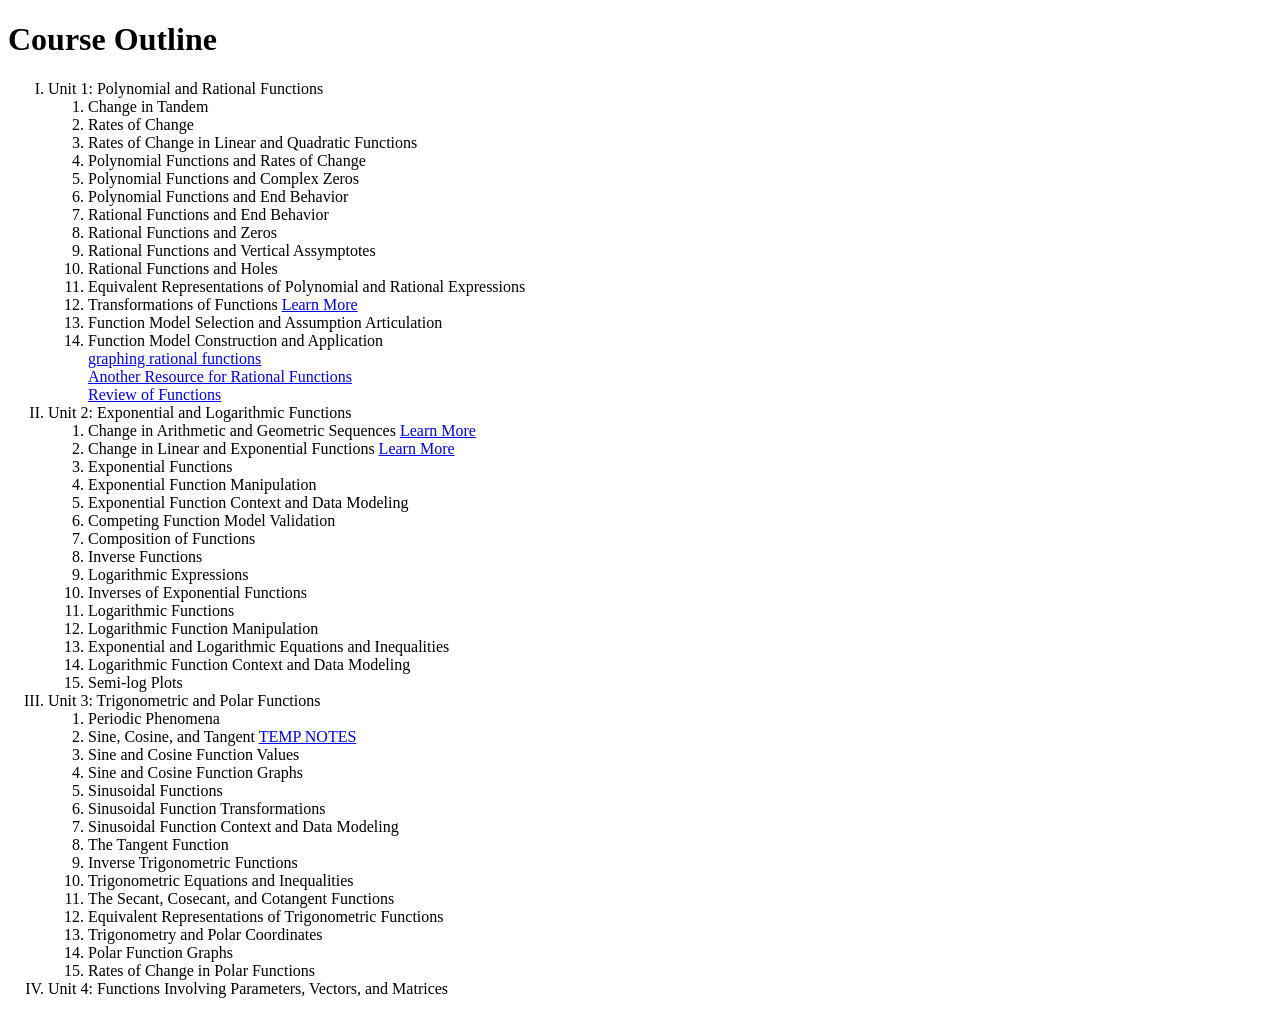
<file: index.html>
<!DOCTYPE html>
<html lang="en">
<head>
    <meta charset="UTF-8">
    <meta name="viewport" content="width=device-width, initial-scale=1.0">
    <link rel="stylesheet" href="./styles/main.css">
    <title>AP Pre-Calculus</title>
</head>
<body>
    <h1>Course Outline</h1>
    <ol>
        <li>Unit 1: Polynomial and Rational Functions
            <ol>
                <li>Change in Tandem</li>
                <li>Rates of Change</li>
                <li>Rates of Change in Linear and Quadratic Functions</li>
                <li>Polynomial Functions and Rates of Change</li>
                <li>Polynomial Functions and Complex Zeros</li>
                <li>Polynomial Functions and End Behavior</li>
                <li>Rational Functions and End Behavior</li>
                <li>Rational Functions and Zeros</li>
                <li>Rational Functions and Vertical Assymptotes</li>
                <li>Rational Functions and Holes</li>
                <li>Equivalent Representations of Polynomial and Rational Expressions</li>
                <li>Transformations of Functions <a href="./pages/unit_1/transformations.html">Learn More</a></li>
                <li>Function Model Selection and Assumption Articulation</li>
                <li>Function Model Construction and Application</li>
                <a href="./pages/unit_1/graphing_rational_functions.html">graphing rational functions</a> <br />
                <a href="https://online.math.uh.edu/Math1330-unpaid/ch2/s23/1330_Ch2_Section3.pdf" target="_blank">Another Resource for Rational Functions</a> <br />
                <a href="https://online.math.uh.edu/Math1330-unpaid/index.html" target="_blank">Review of Functions</a> <br />
            </ol>
        </li>
        <li>Unit 2: Exponential and Logarithmic Functions
            <ol>
                <li>Change in Arithmetic and Geometric Sequences <a href="./pages/unit_2/changes_arithmetic_geometric.html"> Learn More </a></li>
                <li>Change in Linear and Exponential Functions <a href="./pages/unit_2/changes_linear_exponential.html">Learn More</a></li>
                <li>Exponential Functions</li>
                <li>Exponential Function Manipulation</li>
                <li>Exponential Function Context and Data Modeling</li>
                <li>Competing Function Model Validation</li>
                <li>Composition of Functions</li>
                <li>Inverse Functions</li>
                <li>Logarithmic Expressions</li>
                <li>Inverses of Exponential Functions</li>
                <li>Logarithmic Functions</li>
                <li>Logarithmic Function Manipulation</li>
                <li>Exponential and Logarithmic Equations and Inequalities</li>
                <li>Logarithmic Function Context and Data Modeling</li>
                <li>Semi-log Plots</li>
            </ol>
        </li>
        <li>Unit 3: Trigonometric and Polar Functions
            <ol>
                <li>Periodic Phenomena</li>
                <li>Sine, Cosine, and Tangent <a href="./pages/unit_3/sine_cosine_tangent.html">TEMP NOTES</a></li>
                <li>Sine and Cosine Function Values</li>
                <li>Sine and Cosine Function Graphs</li>
                <li>Sinusoidal Functions</li>
                <li>Sinusoidal Function Transformations</li>
                <li>Sinusoidal Function Context and Data Modeling</li>
                <li>The Tangent Function</li>
                <li>Inverse Trigonometric Functions</li>
                <li>Trigonometric Equations and Inequalities</li>
                <li>The Secant, Cosecant, and Cotangent Functions</li>
                <li>Equivalent Representations of Trigonometric Functions</li>
                <li>Trigonometry and Polar Coordinates</li>
                <li>Polar Function Graphs</li>
                <li>Rates of Change in Polar Functions</li>
            </ol>
        </li>
        <li>Unit 4: Functions Involving Parameters, Vectors, and Matrices</li>
    </ol>
</body>
</html>
</file>
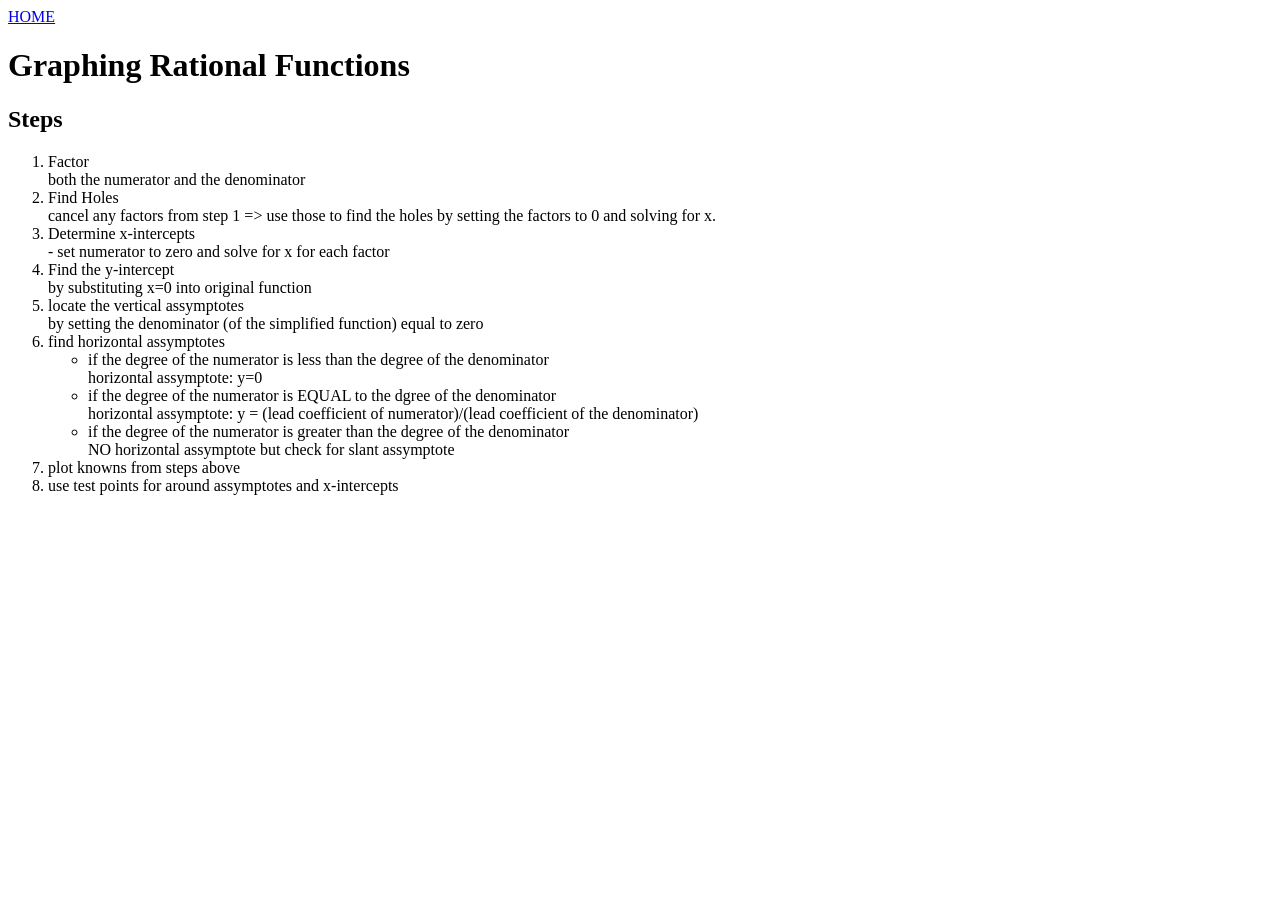
<file: pages/unit_1/graphing_rational_functions.html>
<!DOCTYPE html>
<html lang="en">
<head>
    <meta charset="UTF-8">
    <meta name="viewport" content="width=device-width, initial-scale=1.0">
    <title>Graphing Rational Funtions</title>
</head>
<body>
    <a href="../../index.html">HOME</a>
    <h1>Graphing Rational Functions</h1>
    <h2>Steps</h2>
    <ol>
        <li>Factor <br/> both the numerator and the denominator</li>
        <li>Find Holes <br/> cancel any factors from step 1 => use those to find the holes by setting the factors to 0 and solving for x.</li>
        <li>Determine x-intercepts <br/> - set numerator to zero and solve for x for each factor</li>
        <li>Find the y-intercept <br/> by substituting x=0 into original function</li> 
        <li>locate the vertical assymptotes <br/> by setting the denominator (of the simplified function) equal to zero</li>
        <li>find horizontal assymptotes 
            <ul>
                <li>if the degree of the numerator is less than the degree of the denominator <br/> horizontal assymptote: y=0</li>
                <li>if the degree of the numerator is EQUAL to the dgree of the denominator <br/> horizontal assymptote: y = (lead coefficient of numerator)/(lead coefficient of the denominator)</li>
                <li>if the degree of the numerator is greater than the degree of the denominator <br/> NO horizontal assymptote but check for slant assymptote</li>
            </ul>
        </li>
        <li>plot knowns from steps above</li>
        <li>use test points for around assymptotes and x-intercepts</li>
    </ol>
</body>
</html>
</file>
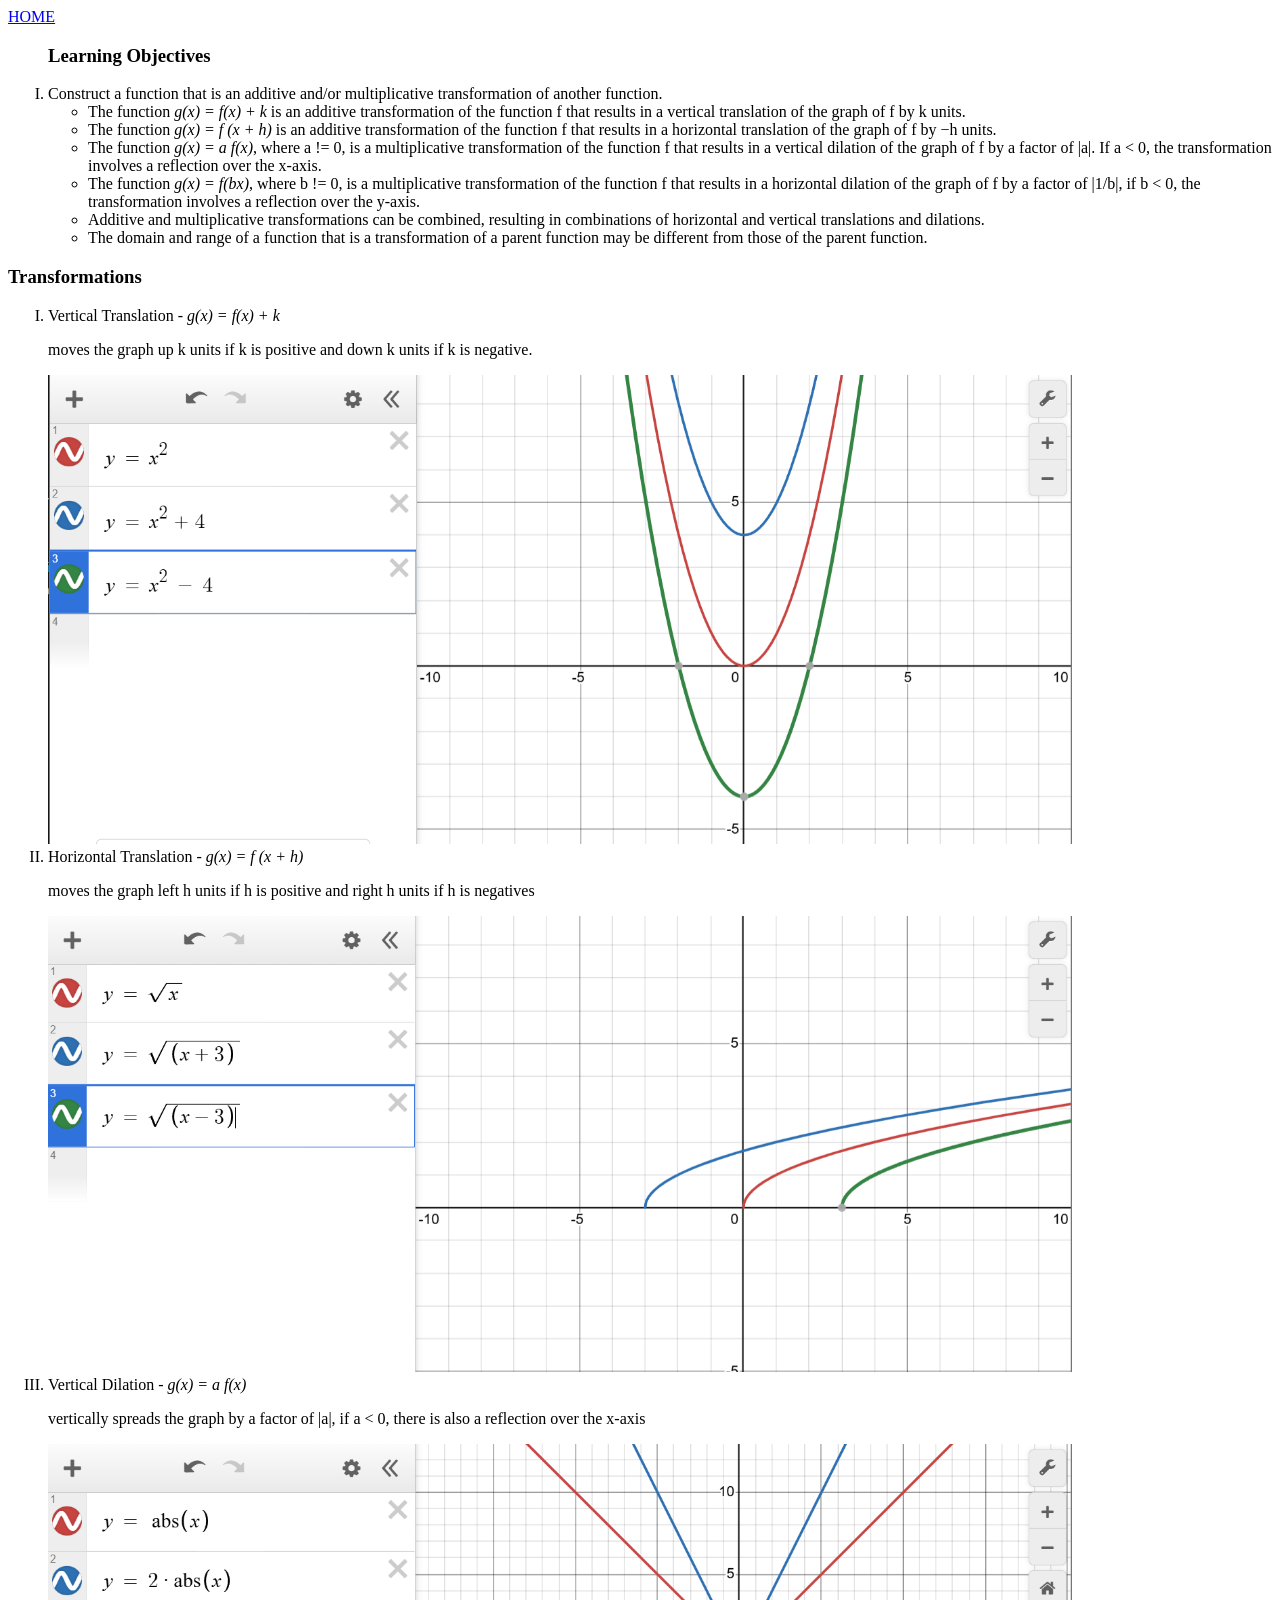
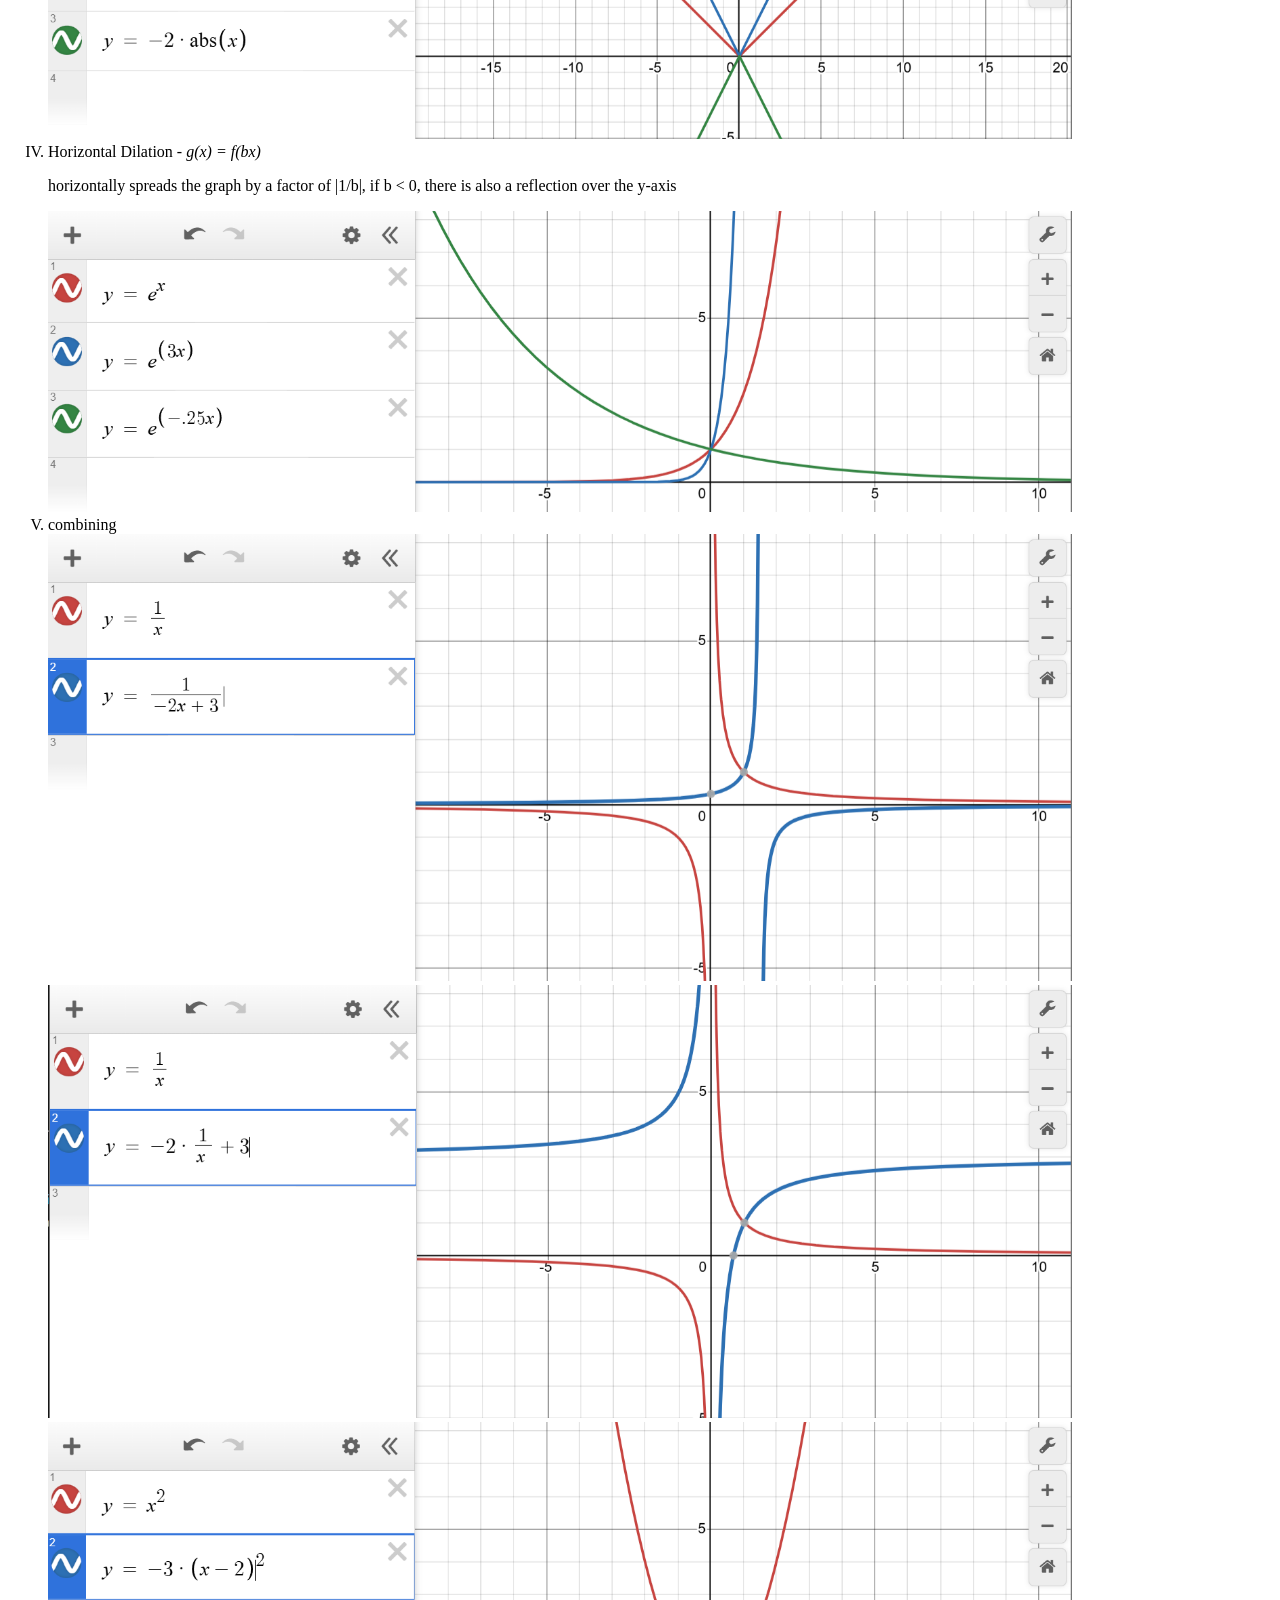
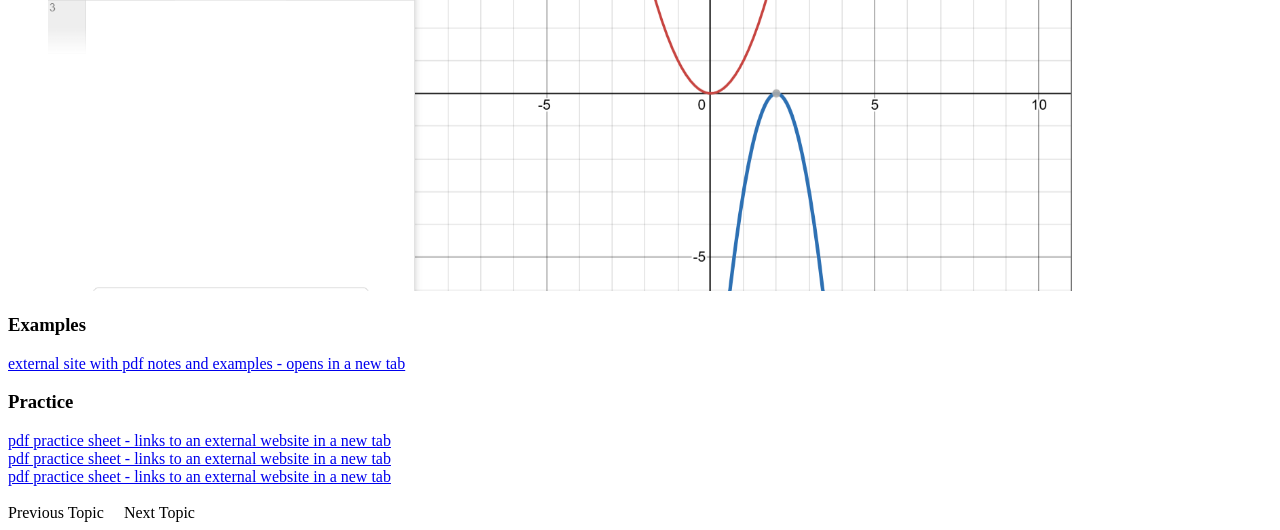
<file: pages/unit_1/transformations.html>
<!DOCTYPE html>
<html lang="en">

<head>
    <meta charset="UTF-8">
    <meta name="viewport" content="width=device-width, initial-scale=1.0">
    <title>Transformations of Functions</title>
    <link rel="stylesheet" href="../../styles/main.css">
</head>

<body>
    <a href="../../index.html">HOME</a>
    <ol>
        <h3>Learning Objectives</h3>
        <li>Construct a function that is an additive and/or multiplicative transformation of another function.
            <ul>
                <li>The function <i>g(x) = f(x) + k</i> is an additive transformation of the function f that results in a vertical translation of the graph of f by k units. </li>
                <li>The function <i>g(x) = f (x + h)</i> is an additive transformation of the function f that results in a horizontal translation of the graph of f by −h units.</li>
                <li>The function <i>g(x) = a f(x)</i>, where a != 0, is a multiplicative transformation of the function f that results in a vertical dilation of the graph of f by a factor of |a|. If a < 0, the transformation involves a reflection over the x-axis.</li>
                <li>The function <i>g(x) = f(bx)</i>, where b != 0, is a multiplicative transformation of the function f that results in a horizontal dilation of the graph of f by a factor of |1/b|, if b < 0, the transformation involves a reflection over the y-axis.</li>
                <li>Additive and multiplicative transformations can be combined, resulting in combinations of horizontal and vertical translations and dilations.</li>
                <li>The domain and range of a function that is a transformation of a parent function may be different from those of the parent function. </li>
            </ul>
        </li>
    </ol>
    <h3>Transformations</h3>
    <ol>
        <li>Vertical Translation - <i>g(x) = f(x) + k</i> <br/>
            <p>moves the graph up k units if k is positive and down k units if k is negative.</p>
            <img src="../../images/unit_1/vertical translation.png"/>
        </li>
        <li>Horizontal Translation - <i>g(x) = f (x + h)</i> <br/>
            <p>moves the graph left h units if h is positive and right h units if h is negatives</p>
            <img src="../../images/unit_1/horizontal translation.png" />
        </li>
        <li>Vertical Dilation - <i>g(x) = a f(x)</i><br/>
            <p>vertically spreads the graph by a factor of |a|, if a < 0, there is also a reflection over the x-axis</p>
            <img src="../../images/unit_1/vertical dialation.png"/>
        </li>
        <li>Horizontal Dilation - <i>g(x) = f(bx)</i><br/>
            <p>horizontally spreads the graph by a factor of |1/b|, if b < 0, there is also a reflection over the y-axis </p>
            <img src="../../images/unit_1/horizontal dialation.png"/>
        </li>
        <li>combining <br/>
            <img src="../../images/unit_1/combo 1.png"/> <br/>
            <img src="../../images/unit_1/combo 2.png"/> <br />
            <img src="../../images/unit_1/combo 3.png"/> <br/>
        </li>
    </ol>
    <h3>Examples</h3>
    <a href="https://www.twinsburg.k12.oh.us/Downloads/precalc%20section%201-7%20complete.pdf" target = "_blank">external site with pdf notes and examples - opens in a new tab</a> <br/>
    <h3>Practice</h3>
    <a href="https://cdn.kutasoftware.com/Worksheets/Precalc/01%20-%20Transformations%20of%20Graphs.pdf" target="_blank">pdf practice sheet - links to an external website in a new tab</a><br/>
    <a href="https://cdn.kutasoftware.com/Worksheets/Precalc/01%20-%20Transformations%20of%20Graphs.pdf" target="_blank">pdf practice sheet - links to an external website in a new tab</a><br/>
    <a href="http://mrsk.ca/AP/PRACTICEtransformationSketches.pdf" target="_blank">pdf practice sheet - links to an external website in a new tab</a><br /><br/>
    <a>Previous Topic</a> &nbsp; &nbsp;
    <a>Next Topic</a>
</body>

</html>
</file>
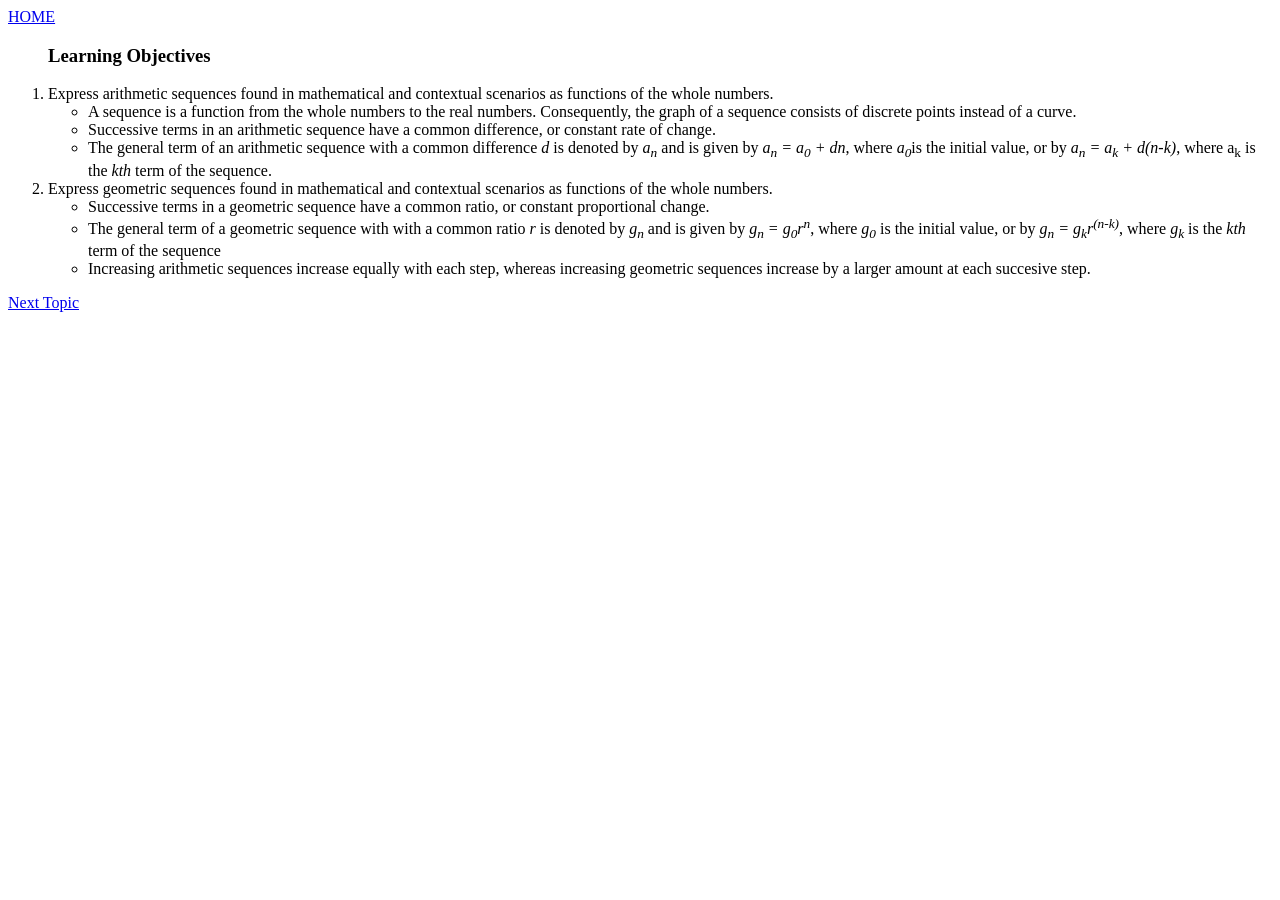
<file: pages/unit_2/changes_arithmetic_geometric.html>
<!DOCTYPE html>
<html lang="en">

<head>
    <meta charset="UTF-8">
    <meta name="viewport" content="width=device-width, initial-scale=1.0">
    <title>Changes in Arithmetic and Geometric Sequences</title>
</head>

<body>
    <a href="../../index.html">HOME</a>
    <ol>
        <h3>Learning Objectives</h3>
        <li>Express arithmetic sequences found in mathematical and contextual scenarios as functions of the whole numbers.<br/>
            <ul>
                <li>A sequence is a function from the whole numbers to the real numbers. Consequently, the graph of a sequence consists of discrete points instead of a curve.</li>
                <li>Successive terms in an arithmetic sequence have a common difference, or constant rate of change.</li>
                <li>The general term of an arithmetic sequence with a common difference <i>d</i> is denoted by <i>a<sub>n</sub></i> and is given by <i>a<sub>n</sub> = a<sub>0</sub> + dn</i>, where <i>a<sub>0</sub></i>is the initial value, or by <i>a<sub>n</sub> = a<sub>k</sub> + d(n-k)</i>, where a<sub>k</sub> is the <i>kth</i> term of the sequence.</li>
            </ul>
        </li>   
        <li>Express geometric sequences found in mathematical and contextual scenarios as functions of the whole numbers.<br/>
            <ul>
                <li>Successive terms in a geometric sequence have a common ratio, or constant proportional change.</li>
                <li>The general term of a geometric sequence with with a common ratio <i>r</i> is denoted by <i>g<sub>n</sub></i> and is given by <i>g<sub>n</sub> = g<sub>0</sub>r<sup>n</sup></i>, where <i>g<sub>0</sub></i> is the initial value, or by <i>g<sub>n</sub> = g<sub>k</sub>r<sup>(n-k)</sup></i>, where <i>g<sub>k</sub></i> is the <i>kth</i> term of the sequence</li>
                <li>Increasing arithmetic sequences increase equally with each step, whereas increasing geometric sequences increase by a larger amount at each succesive step.</li>
            </ul>
        </li>
    </ol>
    <a href="./changes_linear_exponential.html">Next Topic</a>
</body>

</html>
</file>
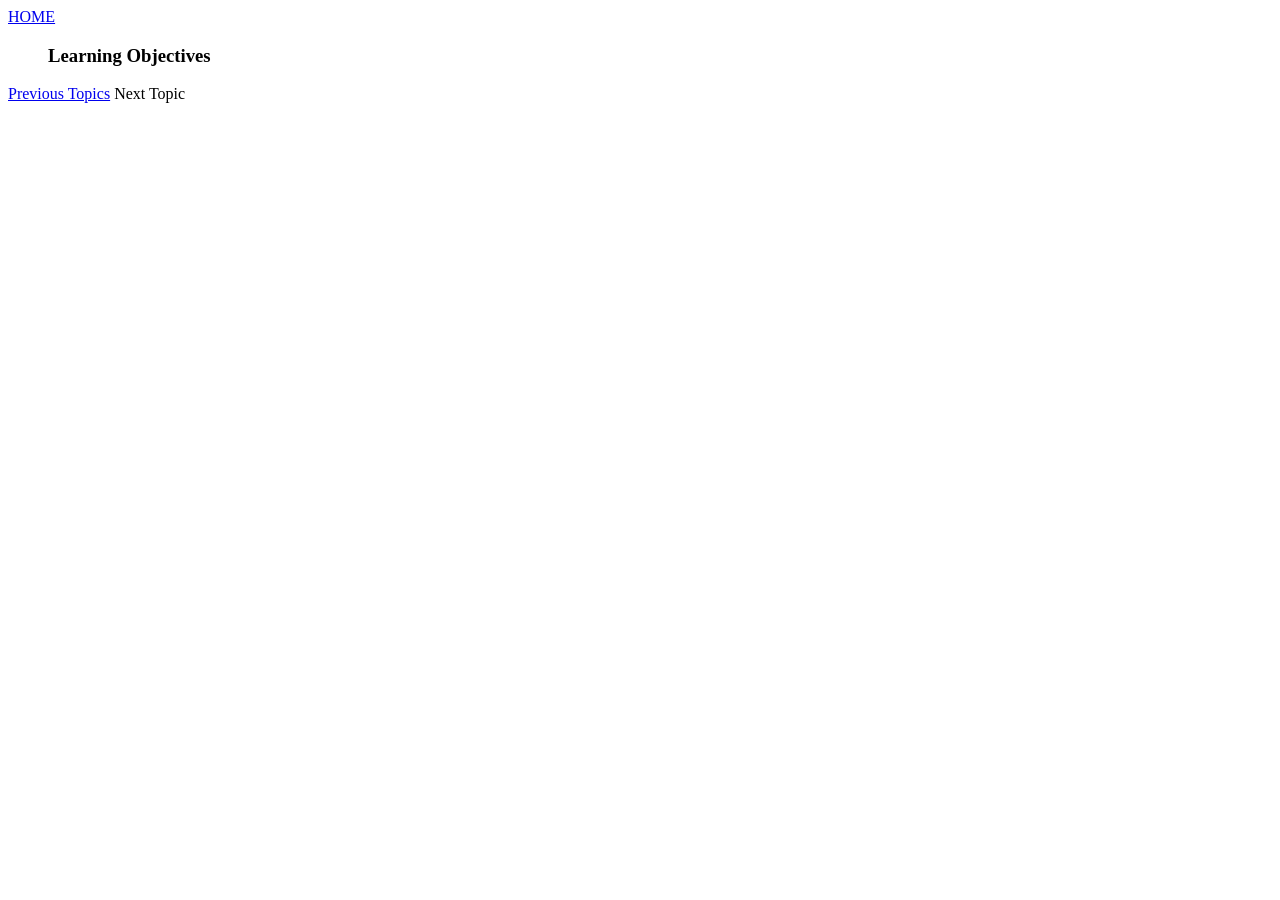
<file: pages/unit_2/changes_linear_exponential.html>
<!DOCTYPE html>
<html lang="en">

<head>
    <meta charset="UTF-8">
    <meta name="viewport" content="width=device-width, initial-scale=1.0">
    <title>Change in Linear and Exponential Functions</title>
</head>

<body>

    <body>
        <a href="../../index.html">HOME</a>
        <ol>
            <h3>Learning Objectives</h3>
        </ol>
        <a href="./changes_arithmetic_geometric.html">Previous Topics</a>
        <a>Next Topic</a>
    </body>

</html>
</file>
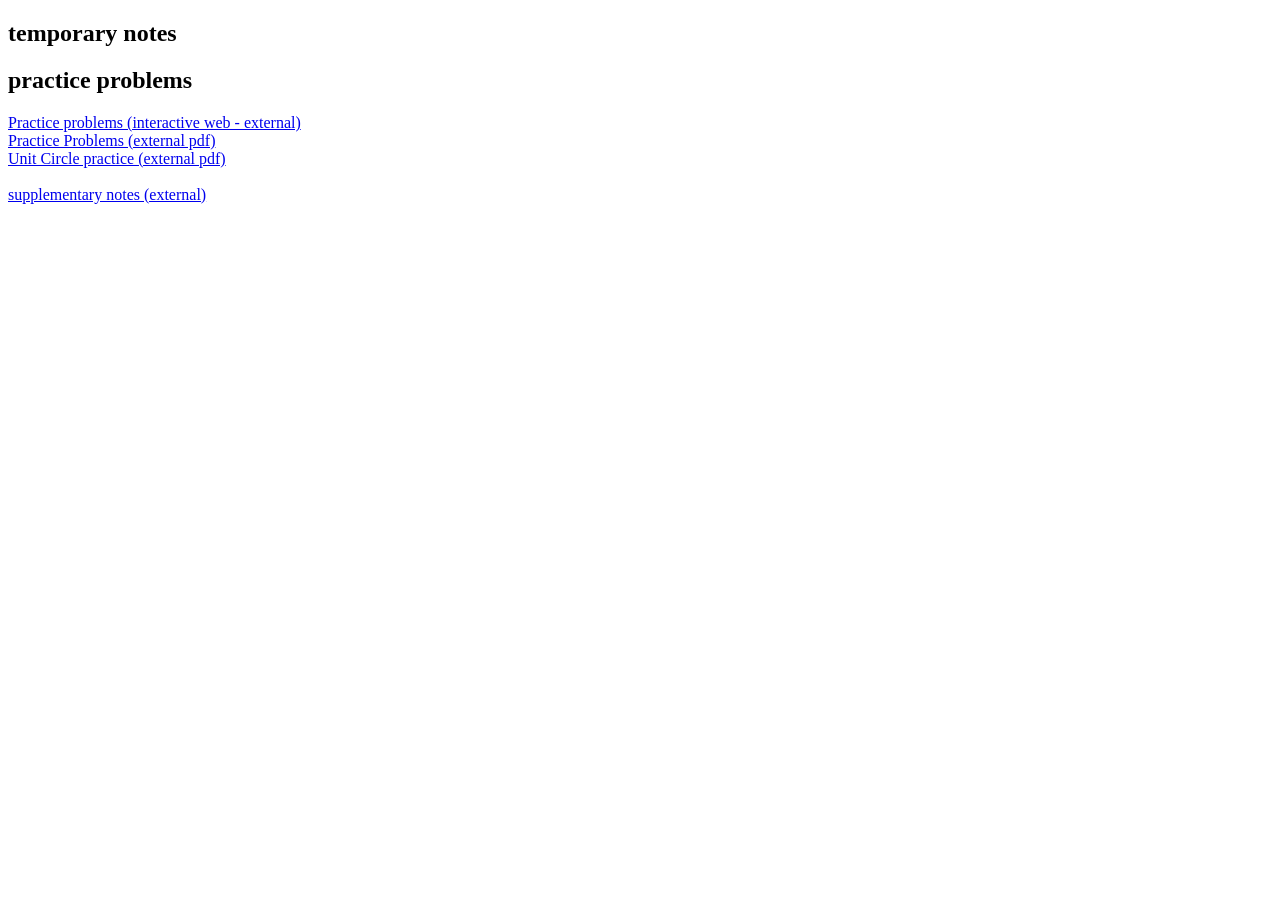
<file: pages/unit_3/sine_cosine_tangent.html>
<!DOCTYPE html>
<html lang="en">
<head>
    <meta charset="UTF-8">
    <meta name="viewport" content="width=device-width, initial-scale=1.0">
    <title>Sine, Cosine, and Tangent</title>
</head>
<body>
    <h2>temporary notes</h2>
    <h2>practice problems</h2>
    <a href="https://andymath.com/unit-circle/" target="_blank">Practice problems (interactive web - external)</a>
    <br/>
    <a href="https://www.slps.org/cms/lib/MO01001157/Centricity/Domain/9490/Unit%20Circle%20Semester%20Review.pdf" target="_blank">Practice Problems (external pdf)</a>
    <br/>
    <a href="https://mrshetheringtonmath.weebly.com/uploads/7/5/1/6/7516075/unit_circle_practice_1.pdf" target="_blank">Unit Circle practice (external pdf)</a>
    <br/>

    <br/>
    <a href="https://danville.edu/sites/default/files/assets/files/Math%20Lab/The%20Unit%20Circle.pdf" target="_blank">supplementary notes (external)</a>
</body>
</html>
</file>
<file: styles/main.css>
ol {
    list-style-type: upper-roman;
}

ol ol {
    list-style-type: decimal;
}

img {
    max-width: 80vw;
}
</file>
